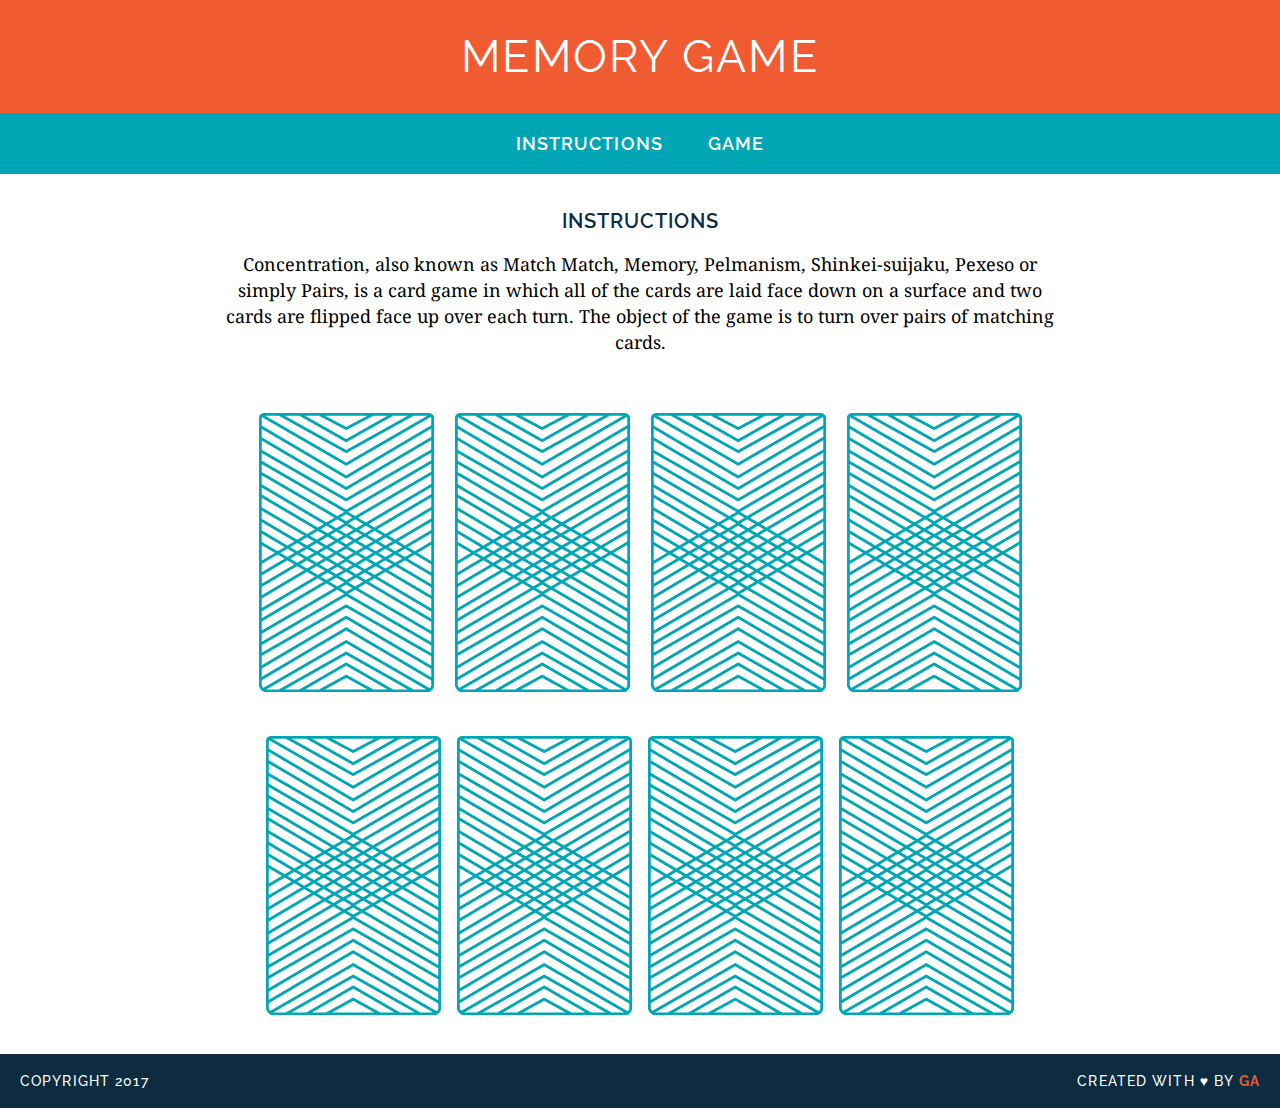
<file: memory-game/index.html>
<!DOCTYPE html>
<html lang="en">
<head>
    <meta charset="UTF-8">
    <title>Memory Card Game</title>
    <link href="https://fonts.googleapis.com/css?family=Droid+Serif|Raleway:400,500,600,700" rel="stylesheet">
    <link href="css/style.css" rel="stylesheet">
</head>
<body>

<header>
    <h1>Memory Game</h1>
</header>

<nav>
    <a href="#">Instructions</a>
    <a href="#">Game</a>
</nav>


<main>
    <h2>Instructions</h2>

    <p>
        Concentration, also known as Match Match, Memory, Pelmanism, Shinkei-suijaku, Pexeso or simply Pairs, is a
        card game in which all of the cards are laid face down on a surface and two cards are flipped face up over
        each turn. The object of the game is to turn over pairs of matching cards.
    </p>

    <div class="board clearfix" id="game-board">
        <img alt="Queen of Diamonds" src="images/back.png">
        <img alt="Queen of Hearts" src="images/back.png">
        <img alt="King of Diamonds" src="images/back.png">
        <img alt="King of Hearts" src="images/back.png">
    </div>

</main>

<footer class="clearfix">
    <p class="copyright">Copyright 2017</p>
    <p class="message">Created with &hearts; by <span class="name">GA</span></p>
</footer>

<script src="js/main.js"></script>
</body>
</html>
</file>
<file: memory-game/css/style.css>
/* =============================
GENERAL STYLES 
================================ */
body {
  font-family: "Raleway", sans-serif;
  text-align: center;
  font-size: 18px;
  -webkit-font-smoothing: antialiased;
  margin: 0;
}

.clearfix:after {
  visibility: hidden;
  display: block;
  content: " ";
  clear: both;
  height: 0;
  font-size: 0;
}

/* =============================
TYPOGRAPHY
================================ */
h1, h2 {
  text-transform: uppercase;
}

h1 {
  color: white;
  font-size: 45px;
  margin: 0;
  font-weight: 400;
  letter-spacing: 0.05em;
}

h2 {
  color: #0D2C40;
  letter-spacing: 0.05em;
  font-weight: 600;
  font-size: 20px;
}

p {
  font-family: "Droid Serif", serif;
  line-height: 26px;
}

a {
  color: white;
  text-decoration: none;
  text-transform: uppercase;
  font-weight: 600;
  letter-spacing: .06em;

  margin: 0 20px;
  /* For hover style transition (bonus) */
  border-bottom: 2px solid transparent;
/*   transition: all .3s ease-in-out; */
}

a:hover {
  border-bottom: 2px solid white;
}
/* =============================
HEADER
================================ */
header {
  background-color: #F15B31;
  padding: 30px 20px;
}

/* =============================
NAV
================================ */
nav {
  background-color: #00A6B3;
  padding: 20px 0;
}

/* =============================
MAIN SECTION
================================ */

main {
  width: 850px;
  margin: 35px auto;
}


/* =============================
GAME BOARD
================================ */
img {
  margin: 40px 8px 0;
}

/* =============================
FOOTER
================================ */
footer {
  text-transform: uppercase;
  padding: 0 20px;
  background-color: #0D2C40;
  color: white;
  font-size: 14px;
  letter-spacing: .08em;
  font-weight: 500;

}

.copyright {
  float: left;
  font-family: "Raleway", sans-serif;
}

.message {
  float: right;
  font-family: "Raleway", sans-serif;
}

.name {
  color: #F15B31;
  font-weight: bold;
}
</file>
